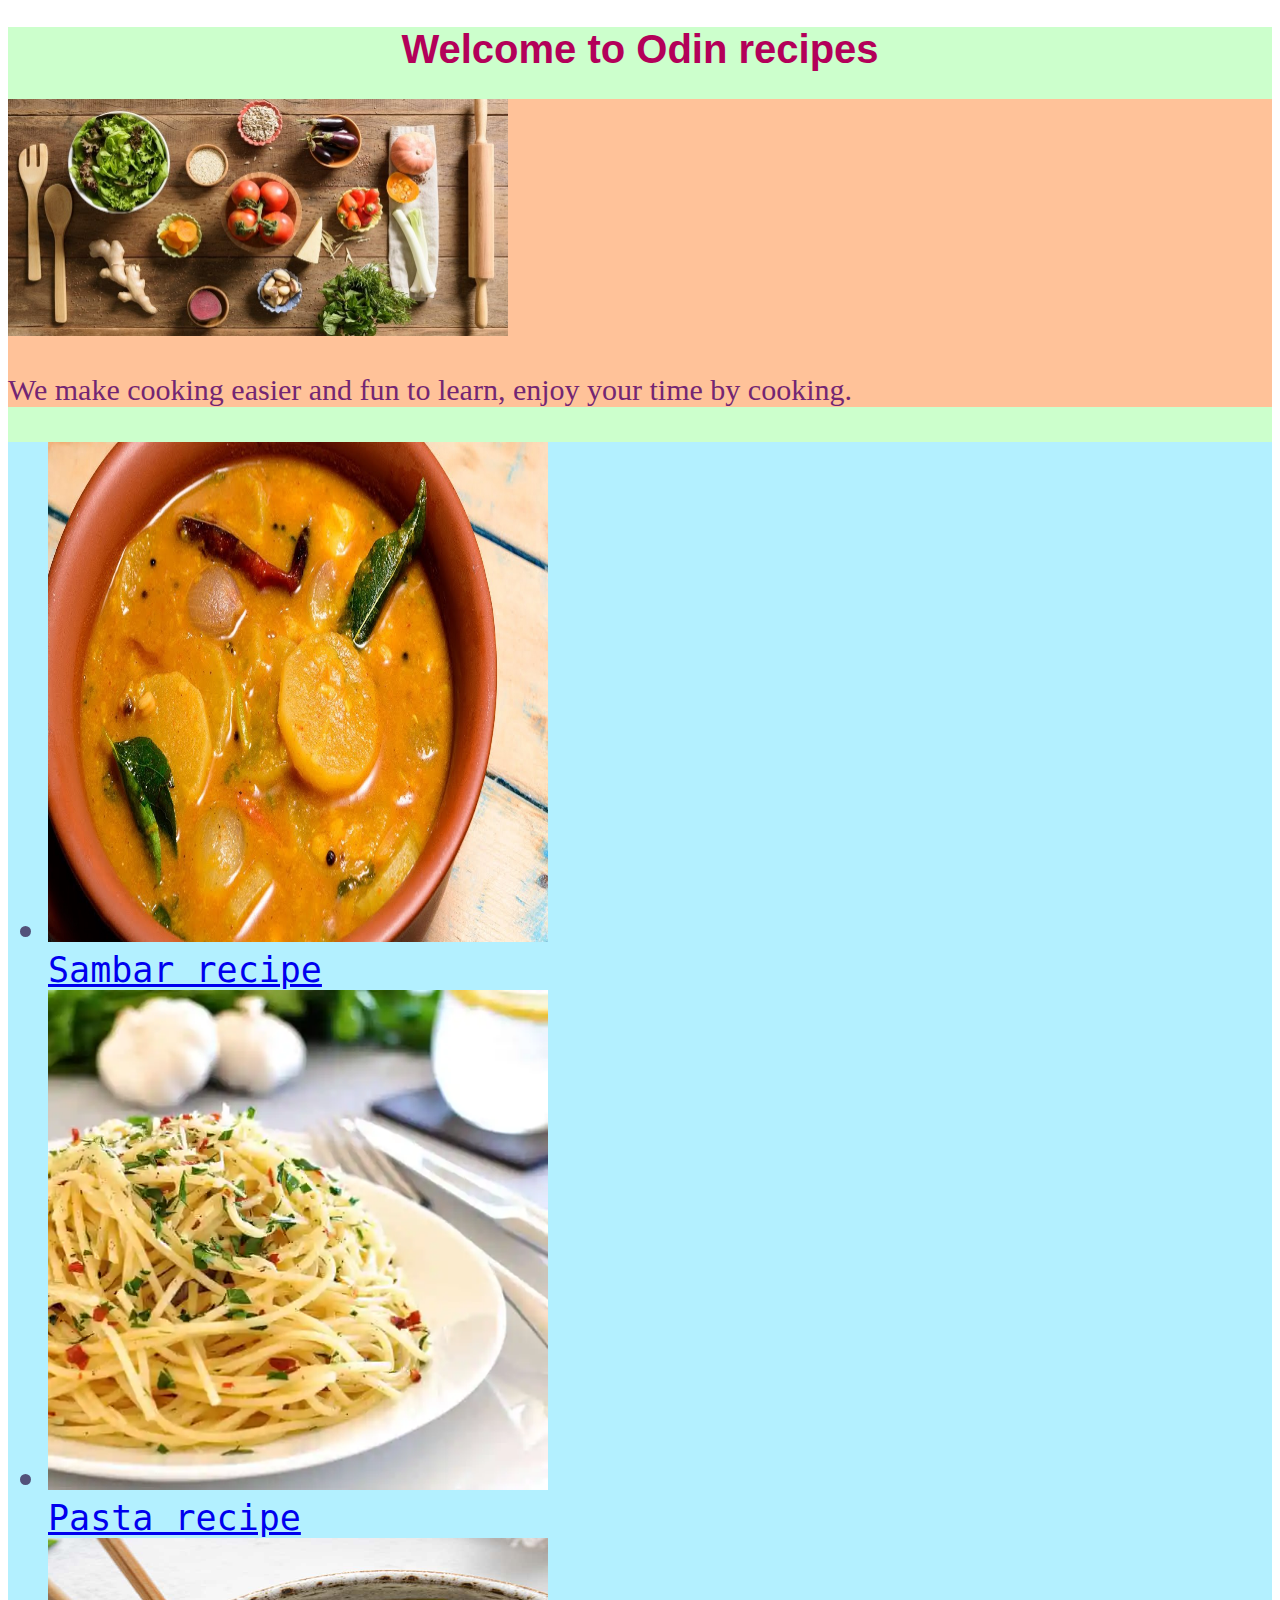
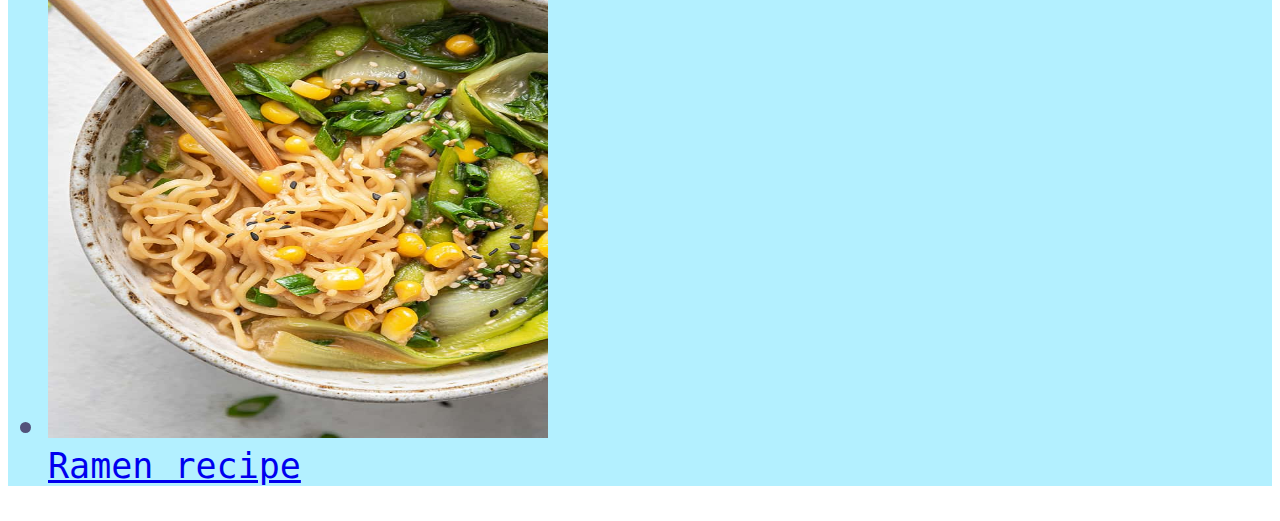
<file: index.html>
<!DOCTYPE html>
<html lang="en">
    <head>
        <meta charset="UTF-8">
        <title>odin recipes</title>
        <link rel="stylesheet" href="styles.css">
    </head>
    <body>
        <div class="body">
        <h1 class="heading">Welcome to Odin recipes</h1>
        <div class="container">
            <img class="main" src="./recipes/cooking.jpg">
            <p >We make cooking easier and fun to learn, enjoy your time by cooking.</p>
        </div>
        <div class="container2"> 
            <ul>
                <li><a class="link" href="recipes/sambar.html"><img class="sub" src="./recipes/Sambar.jpg"></a></li>
                <a class="link" href="recipes/sambar.html">Sambar recipe</a>
                <li><a class="link" href="recipes/pasta.html"><img class="sub" src="./recipes/Pasta1.webp"></a></li>
                <a class="link" href="recipes/pasta.html">Pasta recipe</a>
                <li><a class="link" href="recipes/ramen.html"><img class="sub" src="./recipes/ramen.jpg"></a></li>
                <a class="link" href="recipes/ramen.html">Ramen recipe</a>
            </ul>
        </div>
        </div>
    </body>
</html>
</file>
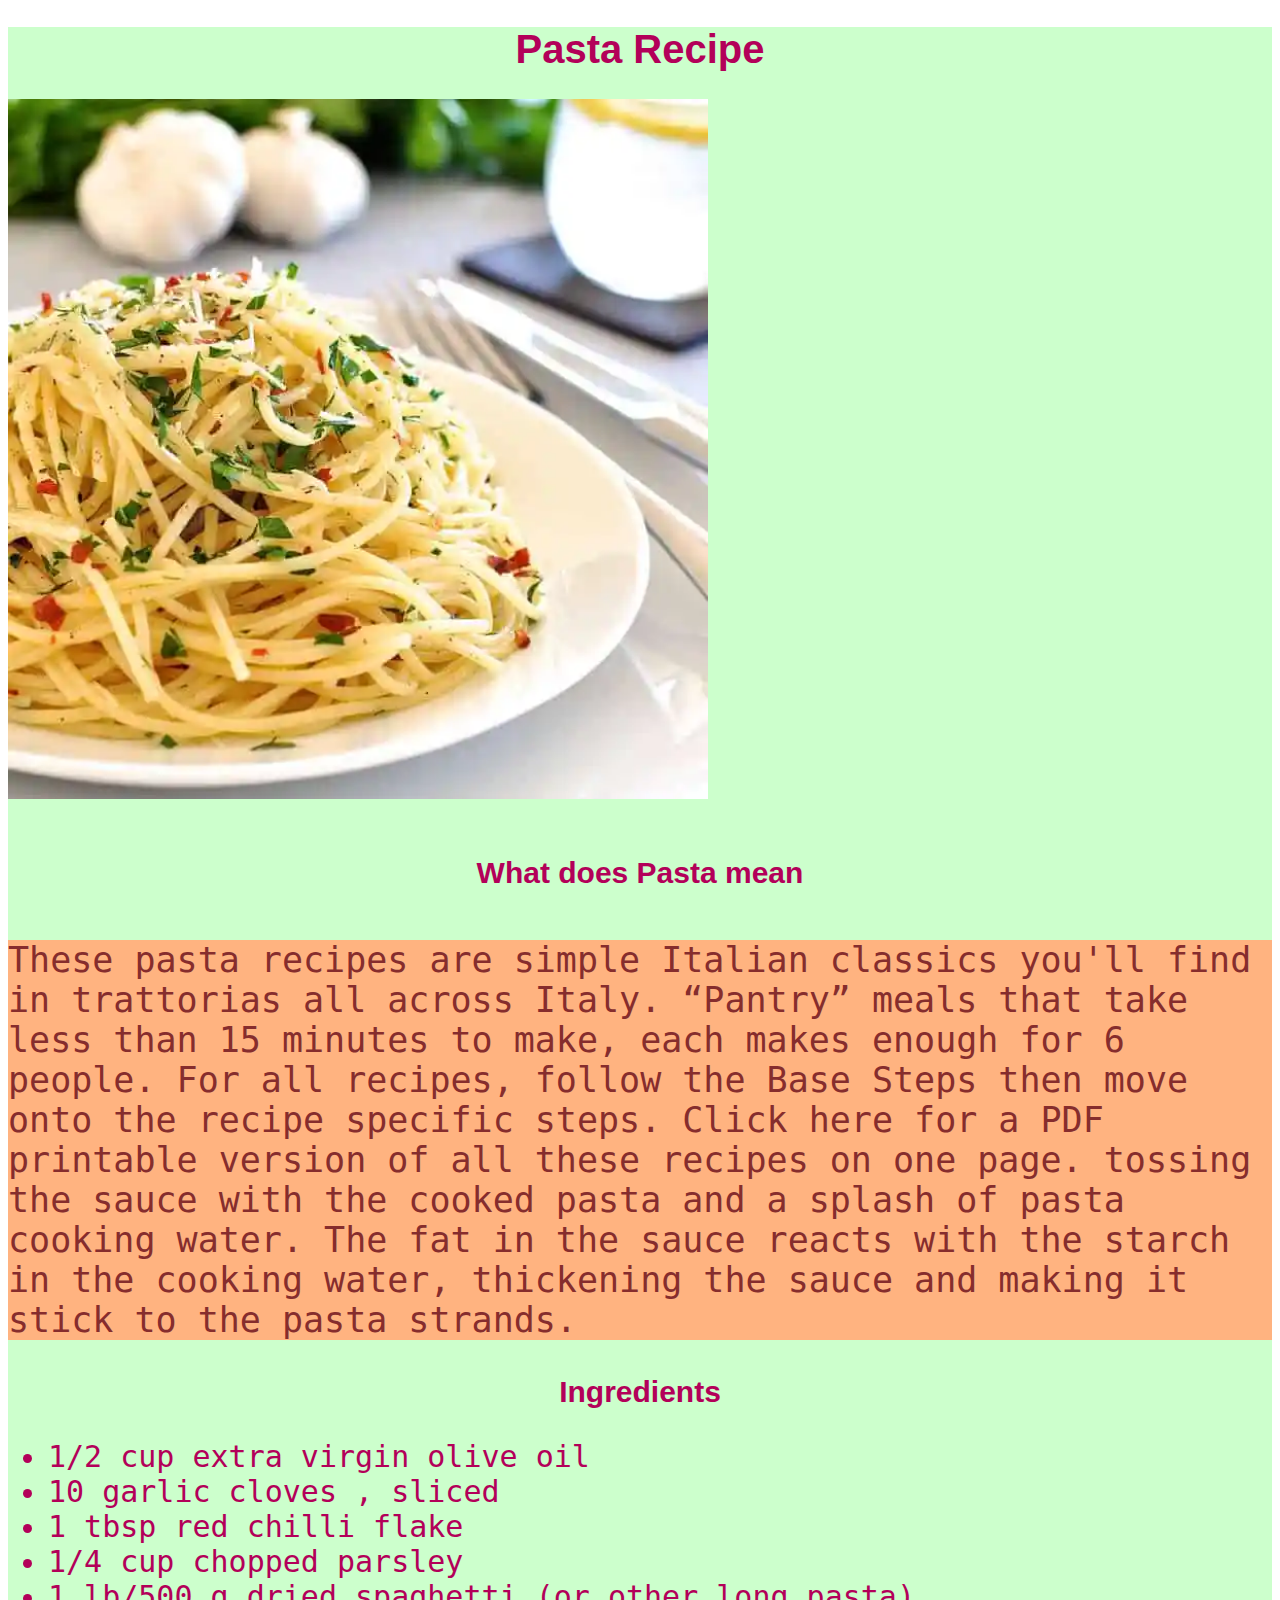
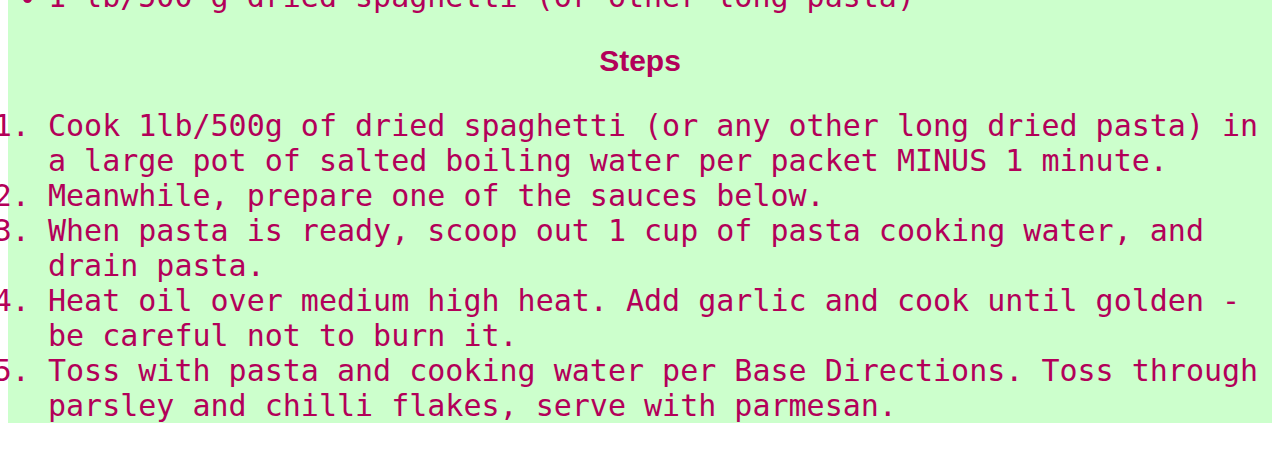
<file: recipes/pasta.html>
<!DOCTYPE html>
<html>
    <head>
        <meta charset="UTF-8">
        <title>Pasta Recipe</title>
        <link rel="stylesheet" href="stylesambar.css">
    </head>
    <body>
        <div class="body">
        <h1 class="heading">Pasta Recipe</h1>
        <img class="sub" src="Pasta1.webp">
        <h5 class="heading head2">What does Pasta mean</h5>
        <p class="about">These pasta recipes are simple Italian classics you'll find in trattorias all across Italy. “Pantry” meals that take less than 15 minutes to make, each makes enough for 6 people. For all recipes, follow the Base Steps then move onto the recipe specific steps. Click here for a PDF printable version of all these recipes on one page.
        tossing the sauce with the cooked pasta and a splash of pasta cooking water. The fat in the sauce reacts with the starch in the cooking water, thickening the sauce and making it stick to the pasta strands. </p>
        <h3 class="heading head3">Ingredients</h3>
        <ul>
            <li>1/2 cup extra virgin olive oil</li>
            <li>10 garlic cloves , sliced</li>
            <li>1 tbsp red chilli flake</li>
            <li>1/4 cup chopped parsley</li>
            <li>1 lb/500 g dried spaghetti (or other long pasta)</li>
        </ul>
        <h3 class="heading head3">Steps</h3>
        <ol>
            <li>Cook 1lb/500g of dried spaghetti (or any other long dried pasta) in a large pot of salted boiling water per packet MINUS 1 minute.</li>
            <li>Meanwhile, prepare one of the sauces below.</li>
            <li>When pasta is ready, scoop out 1 cup of pasta cooking water, and drain pasta.</li>
            <li>Heat oil over medium high heat. Add garlic and cook until golden - be careful not to burn it.  </li>
            <li>Toss with pasta and cooking water per Base Directions. Toss through parsley and chilli flakes, serve with parmesan.</li>
        </ol>
        </div>
    </body>
</html>
</file>
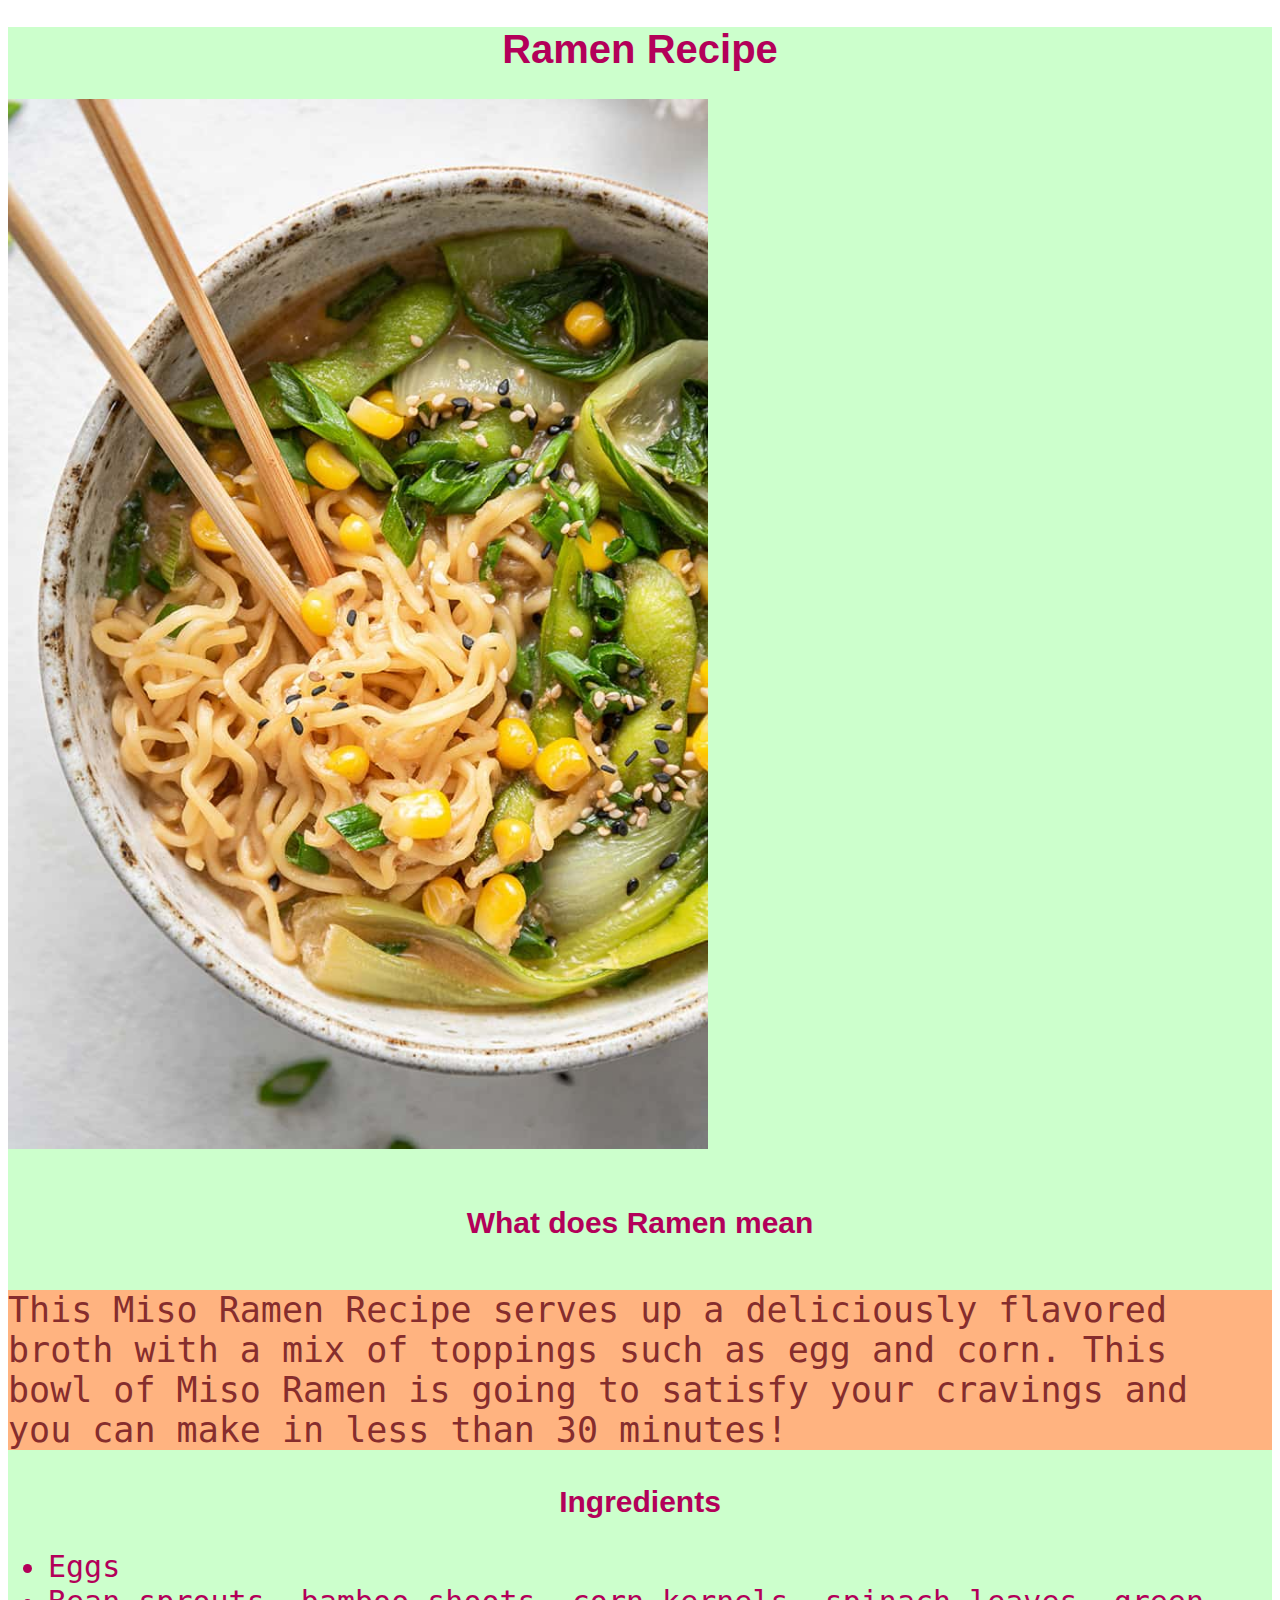
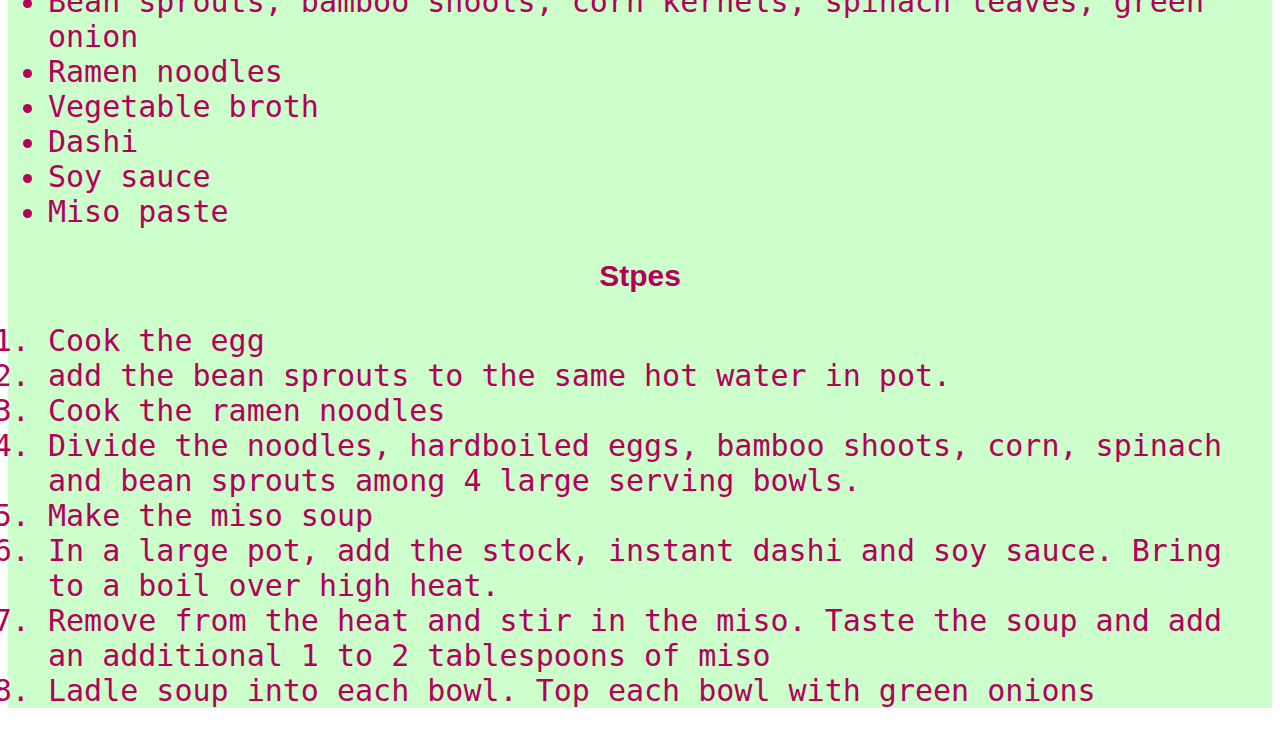
<file: recipes/ramen.html>
<!DOCTYPE html>
<html>
    <head>
        <meta charset="UTF-8">
        <title>Ramen Recipe</title>
        <link rel="stylesheet" href="stylesambar.css">
    </head>
    <body>
        <div class="body">
        <h1 class="heading">Ramen Recipe</h1>
        <img class="sub" src="ramen.jpg">
        <h5 class="heading head2">What does Ramen mean</h5>
        <p class="about">This Miso Ramen Recipe serves up a deliciously flavored broth with a mix of toppings such as egg and corn. This bowl of Miso Ramen is going to satisfy your cravings and you can make in less than 30 minutes!</p>

        <h3 class="heading head3">Ingredients</h3>
        <ul>
            <li>Eggs</li>
            <li>Bean sprouts, bamboo shoots, corn kernels, spinach leaves, green onion</li>
            <li>Ramen noodles</li>
            <li>Vegetable broth</li>
            <li>Dashi </li>
            <li>Soy sauce</li>
            <li>Miso paste</li>
        </ul>
        <h3 class="heading head3">Stpes</h3>
        <ol>
            <li>Cook the egg</li>
            <li> add the bean sprouts to the same hot water in pot. </li>
            <li>Cook the ramen noodles</li>
            <li>Divide the noodles, hardboiled eggs, bamboo shoots, corn, spinach and bean sprouts among 4 large serving bowls.</li>
            <li>Make the miso soup</li>
            <li>In a large pot, add the stock, instant dashi and soy sauce. Bring to a boil over high heat.</li>
            <li>Remove from the heat and stir in the miso. Taste the soup and add an additional 1 to 2 tablespoons of miso </li>
            <li>Ladle soup into each bowl. Top each bowl with green onions</li>
        </ol>
        </div>
    </body>
</html>
</file>
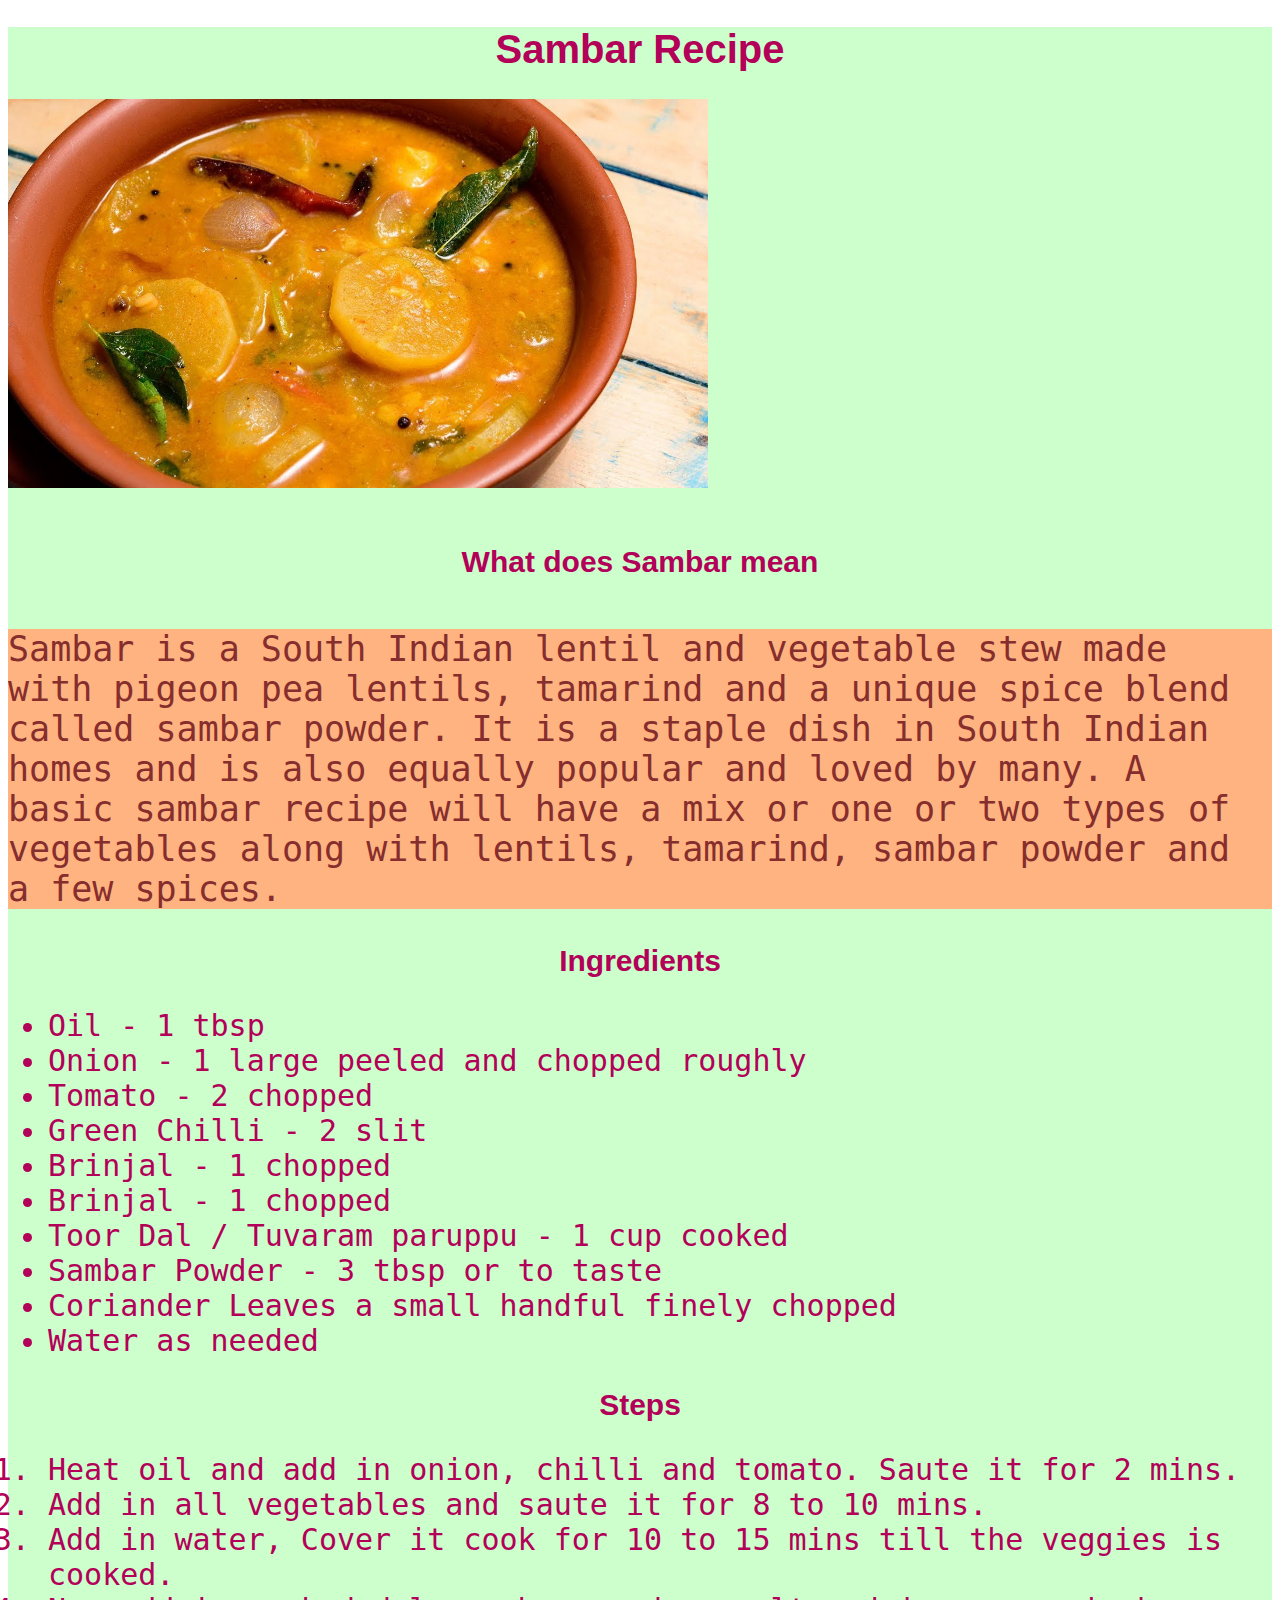
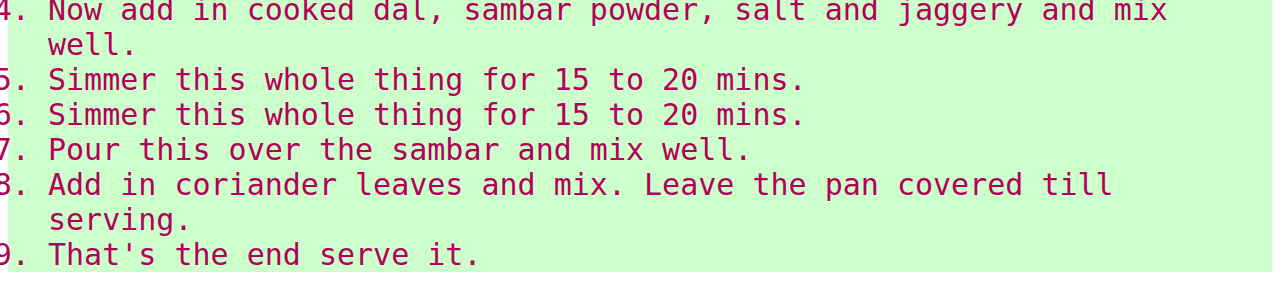
<file: recipes/sambar.html>
<!DOCTYPE html>
<html>
    <head>
        <meta charset="UTF-8">
        <title>sambar recipe</title>
        <link rel="stylesheet" href="stylesambar.css">
    </head>
    <body>
        <div class="body">
        <h1 class="heading">Sambar Recipe</h1>
        <img class="sub" src="Sambar.jpg">
        <h5 class="heading head2">What does Sambar mean</h5>
        <p class="about">Sambar is a South Indian lentil and vegetable stew made with pigeon pea lentils, tamarind and a unique spice blend called sambar powder. It is a staple dish in South Indian homes and is also equally popular and loved by many.
        A basic sambar recipe will have a mix or one or two types of vegetables along with lentils, tamarind, sambar powder and a few spices.</p>       

        <h3 class="heading head3">Ingredients</h3>
        <ul>
            <li>Oil - 1 tbsp</li>
            <li>Onion - 1 large peeled and chopped roughly</li>
            <li>Tomato - 2 chopped</li>
            <li>Green Chilli - 2 slit</li>
            <li>Brinjal - 1 chopped</li>
            <li>Brinjal - 1 chopped</li>
            <li>Toor Dal / Tuvaram paruppu - 1 cup cooked</li>
            <li>Sambar Powder - 3 tbsp or to taste</li>
            <li>Coriander Leaves a small handful finely chopped</li>
            <li>Water as needed</li>
        </ul>
        
        
        <h3 class="heading head3">Steps</h3>
        <ol>
            <li>Heat oil and add in onion, chilli and tomato. Saute it for 2 mins.</li>
            <li>Add in all vegetables and saute it for 8 to 10 mins.</li>
            <li>Add in water, Cover it cook for 10 to 15 mins till the veggies is cooked.</li>
            <li>Now add in cooked dal, sambar powder, salt and jaggery and mix well.</li>
            <li>Simmer this whole thing for 15 to 20 mins.</li>
            <li>Simmer this whole thing for 15 to 20 mins.</li>
            <li>Pour this over the sambar and mix well.</li>
            <li>Add in coriander leaves and mix. Leave the pan covered till serving.</li>
            <li>That's the end serve it.</li>
        </ol>
        
        </div>
    </body>
</html>
</file>
<file: styles.css>
.body{
    background-color: hsl(120, 100%, 90%);
    color:rgb(179, 0, 89);
}
.container{
    font-family: "Brush Script MT","Lucida Handwriting","Cursive";
    font-size: 30px;
    background-color: rgb(255, 194, 153);
    color:hsl(300, 50%, 30%);
}
.container2{
    font-family: "Lucida Console","Monaco","Monospace";
    font-size: 35px;
    background-color: rgb(179, 240, 255);
    color:hsl(240, 20%, 40%);
}
.main{
    height: auto;
    width: 500px;    
}
.sub{
    height:500px;
    width: 500px;
}

.heading{
    font-size: 40px;
    text-align: center;
    font-family:"Georgia","Verdana","Helvetica","Sans-serif";
}
</file>
<file: recipes/stylesambar.css>
.body{
    background-color: hsl(120, 100%, 90%);
    color:rgb(179, 0, 89);
    font-family: "Lucida Console","Monospace";
    font-size: 30px;
}
.sub{
    height:auto;
    width: 700px;
}
.heading{
    font-size: 40px;
    text-align: center;
    font-family:"Georgia","Verdana","Helvetica","Sans-serif";
}
.head3,.head2{
    font-size:30px;
}
.about{
    font-family: "Lucida Console","Monaco","Monospace";
    font-size: 35px;
    background-color: rgb(255, 179, 128);
    color:hsl(0, 50%, 35%);

}
</file>
